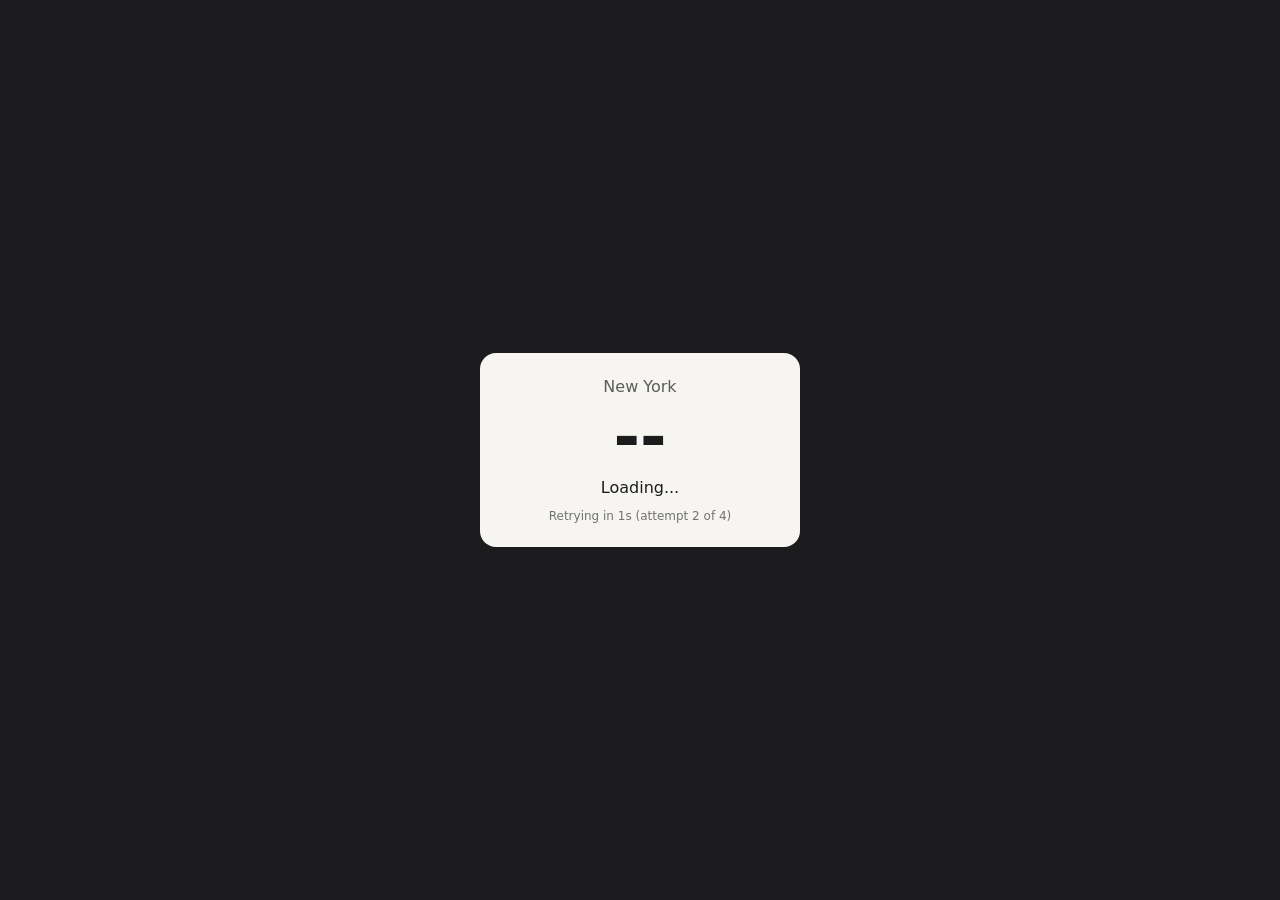
<file: advanced/index.html>
<!DOCTYPE html>
<html lang="en">
<head>
  <meta charset="UTF-8">
  <meta name="viewport" content="width=device-width, initial-scale=1.0">
  <title>Weather Widget</title>
  <link rel="stylesheet" href="style.css">
</head>
<body>
  <div class="widget">
    <p class="place" id="place">Weather</p>
    <p class="temp" id="temp">--</p>
    <p class="summary" id="summary">Loading...</p>
    <p class="status" id="status"></p>
  </div>
  <script src="script.js"></script>
</body>
</html>
</file>
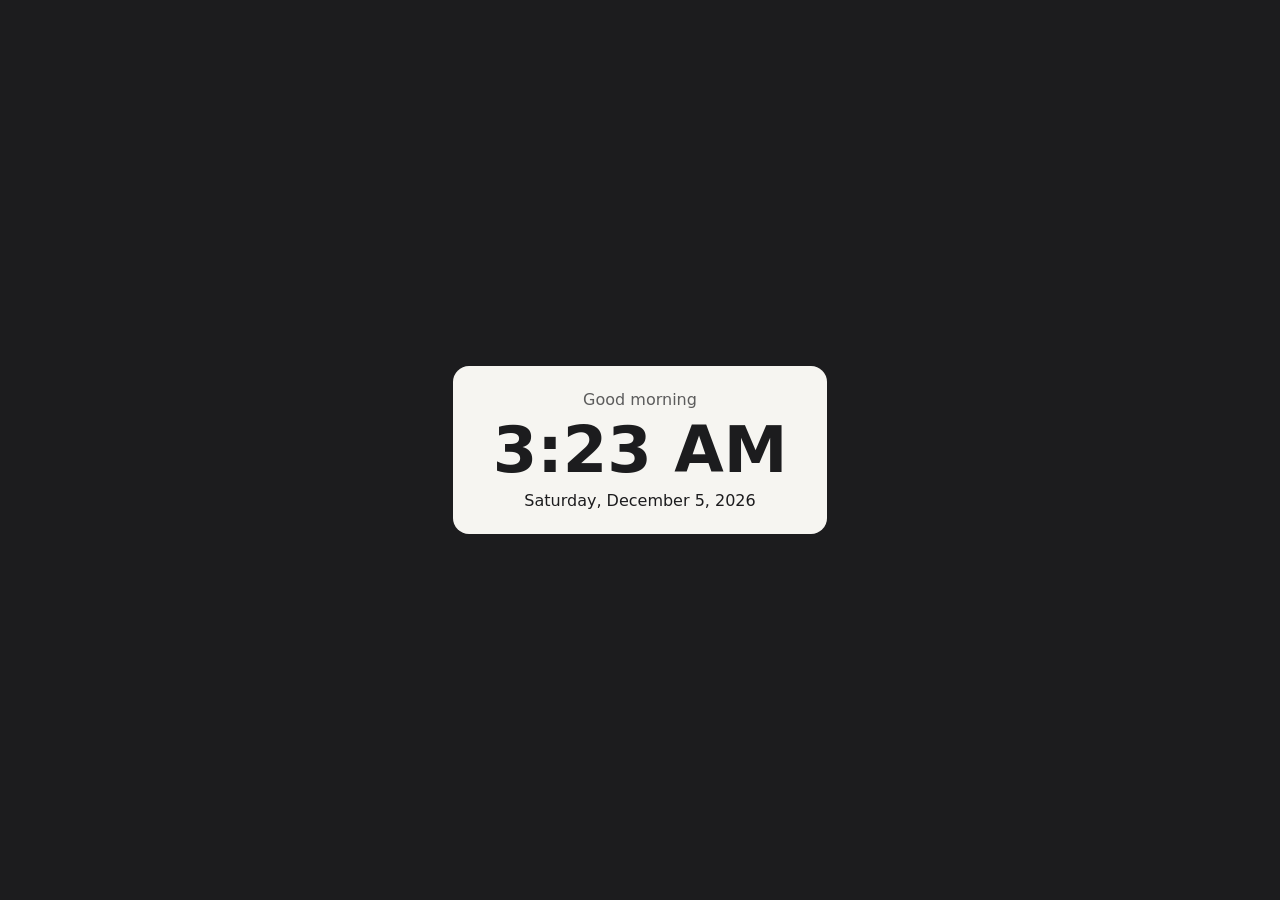
<file: standard/index.html>
<!DOCTYPE html>
<html lang="en">
<head>
  <meta charset="UTF-8">
  <meta name="viewport" content="width=device-width, initial-scale=1.0">
  <title>Clock Widget</title>
  <link rel="stylesheet" href="style.css">
</head>
<body>
  <div class="widget">
    <p class="greeting" id="greeting">Hello</p>
    <p class="time" id="time">--:--</p>
    <p class="date" id="date"></p>
  </div>
  <script src="script.js"></script>
</body>
</html>
</file>
<file: advanced/style.css>
body {
  margin: 0;
  min-height: 100vh;
  display: grid;
  place-items: center;
  background: #1c1c1e;
  font-family: system-ui, sans-serif;
}
.widget {
  min-width: 240px;
  background: #f6f5f1;
  color: #1c1c1e;
  padding: 24px 40px;
  border-radius: 16px;
  text-align: center;
}
.place { margin: 0; opacity: 0.7; }
.temp { margin: 4px 0; font-size: 64px; font-weight: 700; }
.summary { margin: 0; }
.status { margin: 12px 0 0; font-size: 12px; opacity: 0.6; }
</file>
<file: standard/style.css>
body {
  margin: 0;
  min-height: 100vh;
  display: grid;
  place-items: center;
  background: #1c1c1e;
  font-family: system-ui, sans-serif;
}
.widget {
  background: #f6f5f1;
  color: #1c1c1e;
  padding: 24px 40px;
  border-radius: 16px;
  text-align: center;
}
.greeting { margin: 0; opacity: 0.7; }
.time { margin: 4px 0; font-size: 64px; font-weight: 700; }
.date { margin: 0; }
</file>
